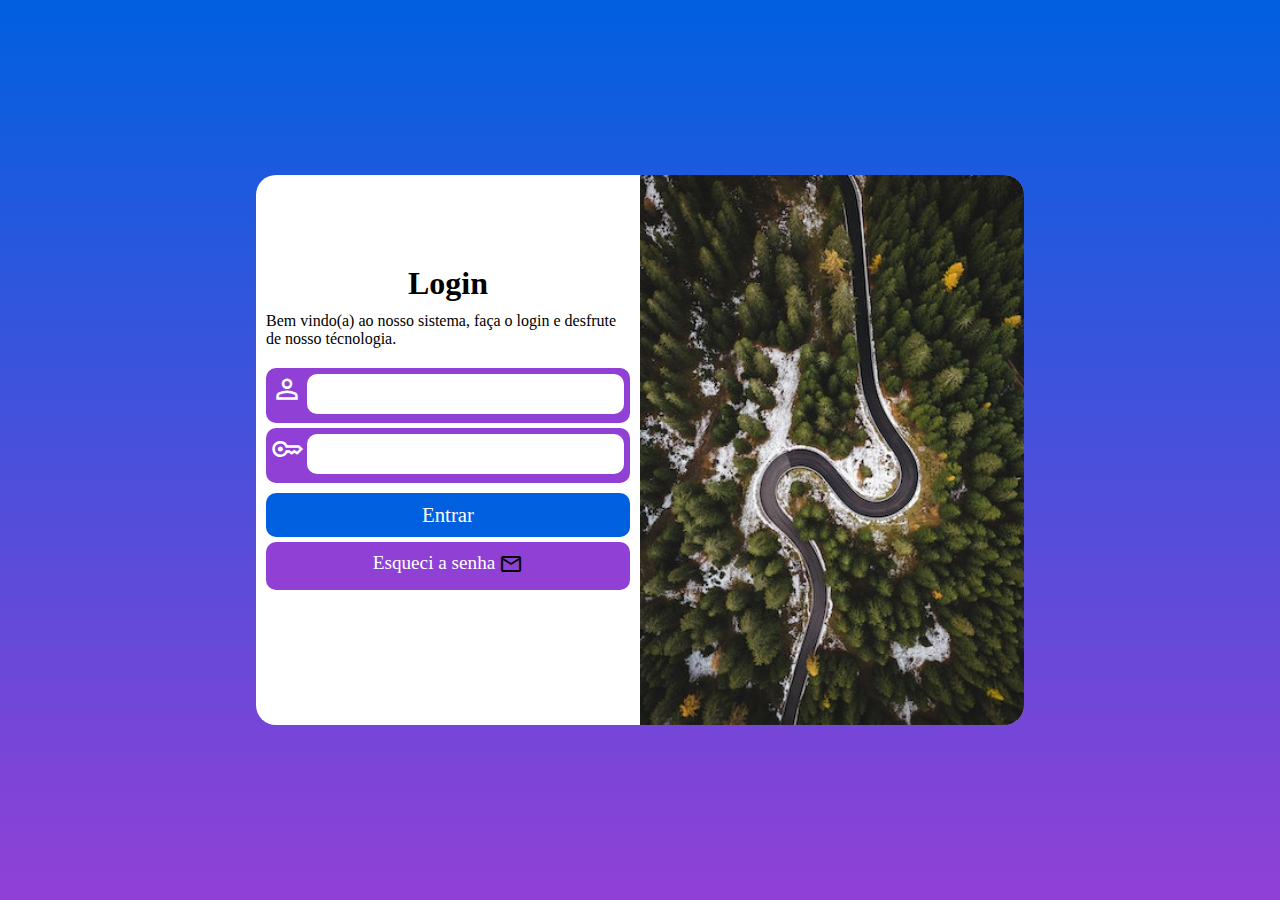
<file: index.html>
<!DOCTYPE html>
<html lang="pt-br">
<head>
    <meta charset="UTF-8">
    <meta http-equiv="X-UA-Compatible" content="IE=edge">
    <meta name="viewport" content="width=device-width, initial-scale=1.0">
    <title>Login</title>
    <link rel="stylesheet" href="estilos/style.css">
    <link rel="stylesheet" href="estilos/media-query.css">
    <link rel="stylesheet" href="https://fonts.googleapis.com/css2?family=Material+Symbols+Outlined:opsz,wght,FILL,GRAD@48,600,0,0" />
</head>
<body>
    <main>
        <section id="login">
            <div id="foto">
                <!-- Aqui entra a imagem -->
            </div>
            <div id="formulario">
                <form action="login.php" method="post" autocomplete="on">
                    <h1>Login</h1>
                    <p>Bem vindo(a) ao nosso sistema, faça o login e desfrute de nosso técnologia.</p>
                    <div class="informacao">
                        <span class="material-symbols-outlined">person</span>
                        <input type="email" name="email" id="iemail" autocomplete="email" required>
                        <label for="iemail">Nome: </label>
                    </div>
                    <div class="informacao">
                        <span class="material-symbols-outlined">key</span>
                        <input type="password" name="senha" id="isenha" autocomplete="current-password" required minlength="6">
                        <label for="isenha">Senha: </label>
                    </div>
                    <input type="submit" value="Entrar">
                    <div id="esqsenha">
                        <a href="#">Esqueci a senha</a>
                        <span class="material-symbols-outlined">mail</span>
                    </div>
                </form>
            </div>
        </section>
    </main>
</body>
</html>
</file>
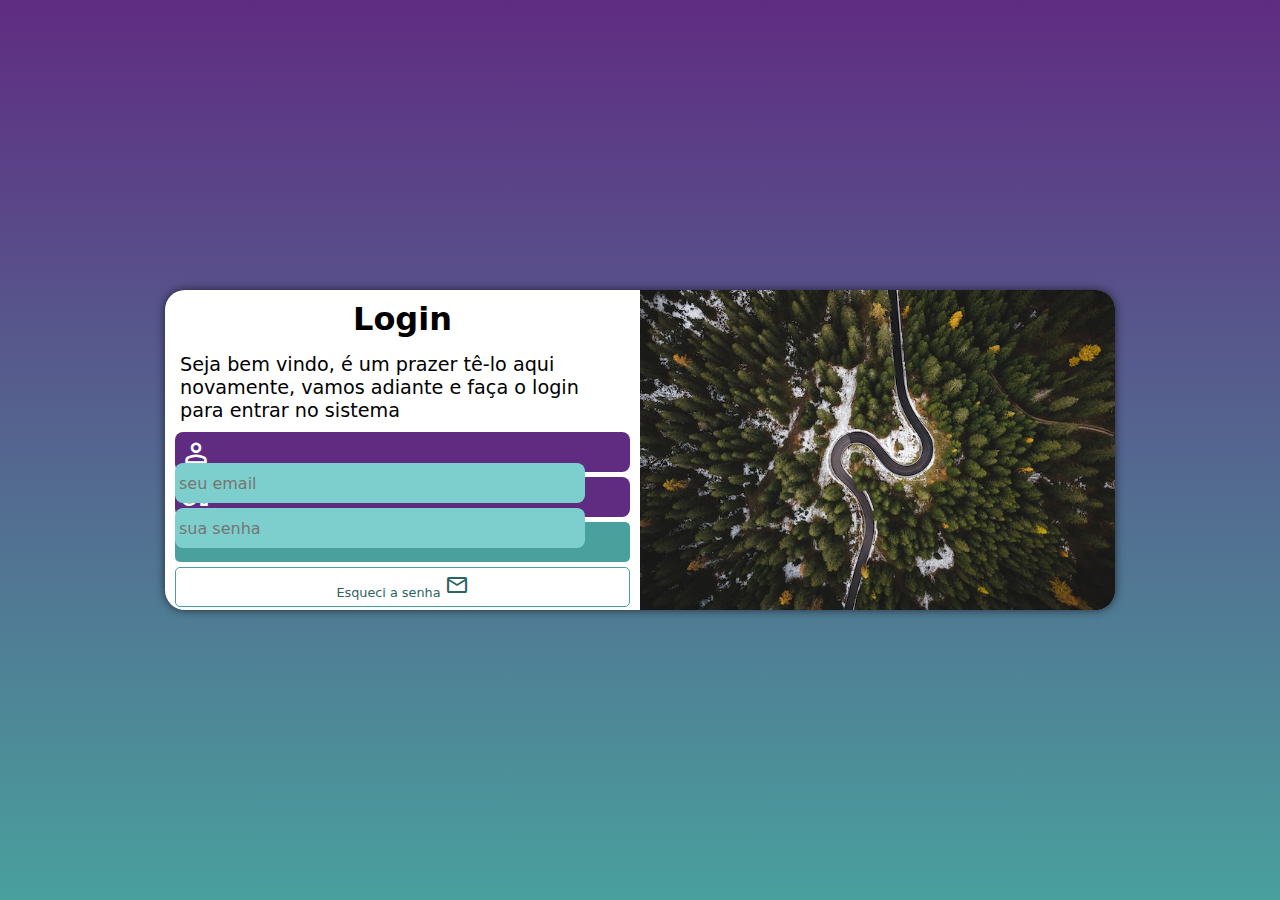
<file: @index.html>
<!DOCTYPE html>
<html lang="pt-br">
<head>
    <meta charset="UTF-8">
    <meta http-equiv="X-UA-Compatible" content="IE=edge">
    <meta name="viewport" content="width=device-width, initial-scale=1.0">
    <title>Login</title>
    <link rel="stylesheet" href="@estilos/style.css">
    <link rel="stylesheet" href="@estilos/media-query.css">
    <link rel="stylesheet" href="https://fonts.googleapis.com/css2?family=Material+Symbols+Outlined:opsz,wght,FILL,GRAD@48,400,0,0" />
</head>
<body>
    <main>
        <section id="login">
            <div id="imagem">
                <!-- Aqui fica a foto inserida no CSS -->
            </div>
            <div id="formulario">
                <h1>Login</h1>
                <p>Seja bem vindo, é um prazer tê-lo aqui novamente, vamos adiante e faça o login para entrar no sistema</p>
                <form action="login.php" method="post" autocomplete="on">
                    <div class="campo">
                        <span class="material-symbols-outlined">person</span>
                        <input type="email" name="login" id="ilogin" required autocomplete="email" size="15" maxlength="30" placeholder="seu email">
                        <label for="ilogin">Login: </label>
                    </div>
                    <div class="campo">
                        <span class="material-symbols-outlined">vpn_key</span>
                        <input type="password" name="senha" id="isenha" required autocomplete="current-password" size="15" placeholder="sua senha">
                        <label for="isenha">Senha: </label>
                    </div>
                        <input id="enviar" type="submit" value="Enviar">
                        <a href="#" class="botao">
                            Esqueci a senha <span class="material-symbols-outlined">mail</span>
                        </a>
                </form>
            </div>
        </section>
    </main>
</body>
</html>
</file>
<file: estilos/style.css>
@charset 'UTF-8';

/*

Cores 1 - #0060E0
Cores 2 - #9140D6

*/

:root{
    --cor01: #0060E0;
    --cor02: #9140D6;
    --cor03: #3b77c5;
}

*{
    margin: 0px;
    padding: 0px;
    font-family: Cambria, Cochin, Georgia, Times, 'Times New Roman', serif;
    box-sizing: border-box;
}

html, body{
    width: 100vw;
    height: 100vh;
    background-color: var(--cor02);
}

main{
    width: 100vw;
    height: 100vh;
}

section#login{
    position: absolute;
    top: 50%;
    left: 50%;
    transform: translate(-50%, -50%);
    overflow: hidden;
    background-color: white;
    height: 550px;
    width: 300px;
    border-radius: 20px;
}

section#login > div#foto{
    background: var(--cor02) url('../imagens/pexels-joshua-welch-1624600.jpg') center center;
    background-size: cover;
    height: 200px;
}

section#login > div#formulario{
    padding: 10px;
}

section#login > div#formulario  h1{
    text-align: center;
    padding-bottom: 10px;
}

section#login > div#formulario p{
    padding-bottom: 20px;
}

div.informacao{
    background-color: var(--cor02);
    border-radius: 10px;
    border: 5px solid var(--cor02);
    margin-bottom: 5px;
}

div.informacao > span{
    color: white;
    font-size: 2em;
}

div.informacao input{
    font-family: Arial, Helvetica, sans-serif;
    font-size: 1.3em;
    width: calc(100% - 37px);
    transform: translateY(-4px);
    height: 40px;
    border: 0px;
    border-radius: 10px;
    padding-left: 10px;
}

div.informacao input:hover{
    border: 10px;
}

div.informacao label{
    display: none;
}

form > input[type=submit]{
    width: 100%;
    padding: 10px;
    background-color: var(--cor01);
    margin-top: 5px;
    border: none;
    font-size: 1.3em;
    color: white;
    border-radius: 10px;
}

form > input[type=submit]:hover{
    background-color: var(--cor03);
    cursor: pointer;
}

div#esqsenha{
    display: block;
    text-align: center;
    margin-top: 5px;
    padding: 10px;
    background-color: var(--cor02);
    border-radius: 10px;
}

div#esqsenha a{
    color: white;
    text-decoration: none;
    font-size: 1.2em;
    vertical-align: top;
}
</file>
<file: estilos/media-query.css>
@charset 'UTF-8';

/* Typical Device Breakpoints

Pequenas telas: até 600px
Celular: de 600px até 768px
Tablet: 768px até 992px
Desktop: 992px até 1200px
Grandes telas: acima de 1200px

*/

@media screen and (min-width: 768px) and (max-width: 1200px) {
    main{
        background: linear-gradient(to top, #9140D6, #0060E0);
    }
    
    section#login{
        width: 768px;
    }

    section#login > div#foto{
        float: left;
        width: 50%;
        height: 100%;
    }
    
    section#login > div#formulario{
        float: right;
        width: 50%;
        padding-top: 90px;
    }
}


@media screen and (min-width: 1200px) {
    main{
        background: linear-gradient(to top, #9140D6, #0060E0);
    }


    section#login{
        width: 768px;
    }

    section#login > div#foto{
        float: right;
        width: 50%;
        height: 100%;
    }
    
    section#login > div#formulario{
        float: left;
        width: 50%;
        padding-top: 90px;
    }
}
</file>
<file: @estilos/style.css>
@charset 'UTF-8';

*{
    padding: 0px;
    margin: 0px;
    font-family: system-ui, -apple-system, BlinkMacSystemFont, 'Segoe UI', Roboto, Oxygen, Ubuntu, Cantarell, 'Open Sans', 'Helvetica Neue', sans-serif;
    box-sizing: border-box;
}

body, html{
    background-color: blueviolet;
    height: 100vh;
    width: 100vw;
}

main{
    position: relative;
    height: 100vh;
    width: 100vw;
}

section#login{
    
    position: absolute;
    top: 50%;
    left: 50%;
    transform: translate(-50%, -50%);
    overflow: hidden;

    background-color: white;
    border-radius: 20px;
    height: 515px;
    width: 250px;

    box-shadow: 0px 0px 10px rgba(0, 0, 0, 0.623);

    transition: width .3s, height .3s;
    transition-timing-function: ease;

}

section#login > div#imagem{
    display: block;
    background: black url('../imagens/pexels-joshua-welch-1624600.jpg') center bottom;
    background-size: cover;
    height: 200px;    
}

div#formulario{
    padding: 10px;
}

div#formulario > h1{
    text-align: center;
    margin-bottom: 10px;
}

div#formulario > p{
    font-size: 0.8em;
    padding: 5px;
}

form > div.campo{
    background-color: #5f2c82;
    display: block;
    width: 100%;
    height: 40px;
    border-radius: 8px;
    margin: 5px 0px

}

div.campo > label{
    display: none;
}

div.campo > span{
    color: white;
    font-size: 2em;
    width: 40px;
    padding: 5px;
}

div.campo > input{
    background-color: #7dcfcd;
    font-size: 1em;
    width: calc(100% - 45px);
    height: 100%;
    border: 0px;
    border-radius: 8px;
    padding: 4px;
    transform: translateY(-11px);
}

form > input[type=submit]{
    display: block;
    font-size: 1em;
    width: 100%;
    height: 40px;
    background-color: #49a09d;
    color: white;
    border: none;
    border-radius: 5px;
}

form > input[type=submit]:hover{
    background-color: #1e413f;
    cursor: pointer;
}

form > a.botao{
    display: block;
    text-align: center;
    font-size: 1em;
    width: 100%;
    height: 40px;
    padding-top: 5px;
    margin-top: 5px;
    background-color: white;
    color: #2d6462;
    border: 1px solid #49a09d;
    border-radius: 5px;
    text-decoration: none;
}

form > a.botao:hover{
    background-color: #6cd3cf;
}

form > a.botao{
    font-size: 0.8em;
}
</file>
<file: @estilos/media-query.css>
@charset 'UTF-8';

/* Typical Device Breakpoints

Pequenas telas: até 600px
Celular: de 600px até 768px
Tablet: 768px até 992px
Desktop: 992px até 1200px
Grandes telas: acima de 1200px

*/

@media screen and (min-width: 768px) and (max-width: 992px){
    body{
        background-image: linear-gradient(to top, #49a09d, #5f2c82);
    }
    
    section#login{
        width: 80vw;
        height: 290px;
    }

    section#login > div#imagem{
        float: left;
        width: 30%;
        height: 100%;
    }

    section#login > div#formulario{
        float: right;
        width: 70%;
    }
}

@media screen and (min-width: 992px){
    body{
        background-image: linear-gradient(to top, #49a09d, #5f2c82);
    }

    section#login{
        width: 950px;
        height: 320px;
    }

    section#login > div#imagem{
        float: right;
        width: 50%;
        height: 100%;
    }

    section#login > div#formulario{
        float: left;
        width: 50%;  
    }

    div#formulario > h1{
        font-size: 2em;
    }

    div#formulario > p{
        font-size: 1.2em;
    }

}
</file>
